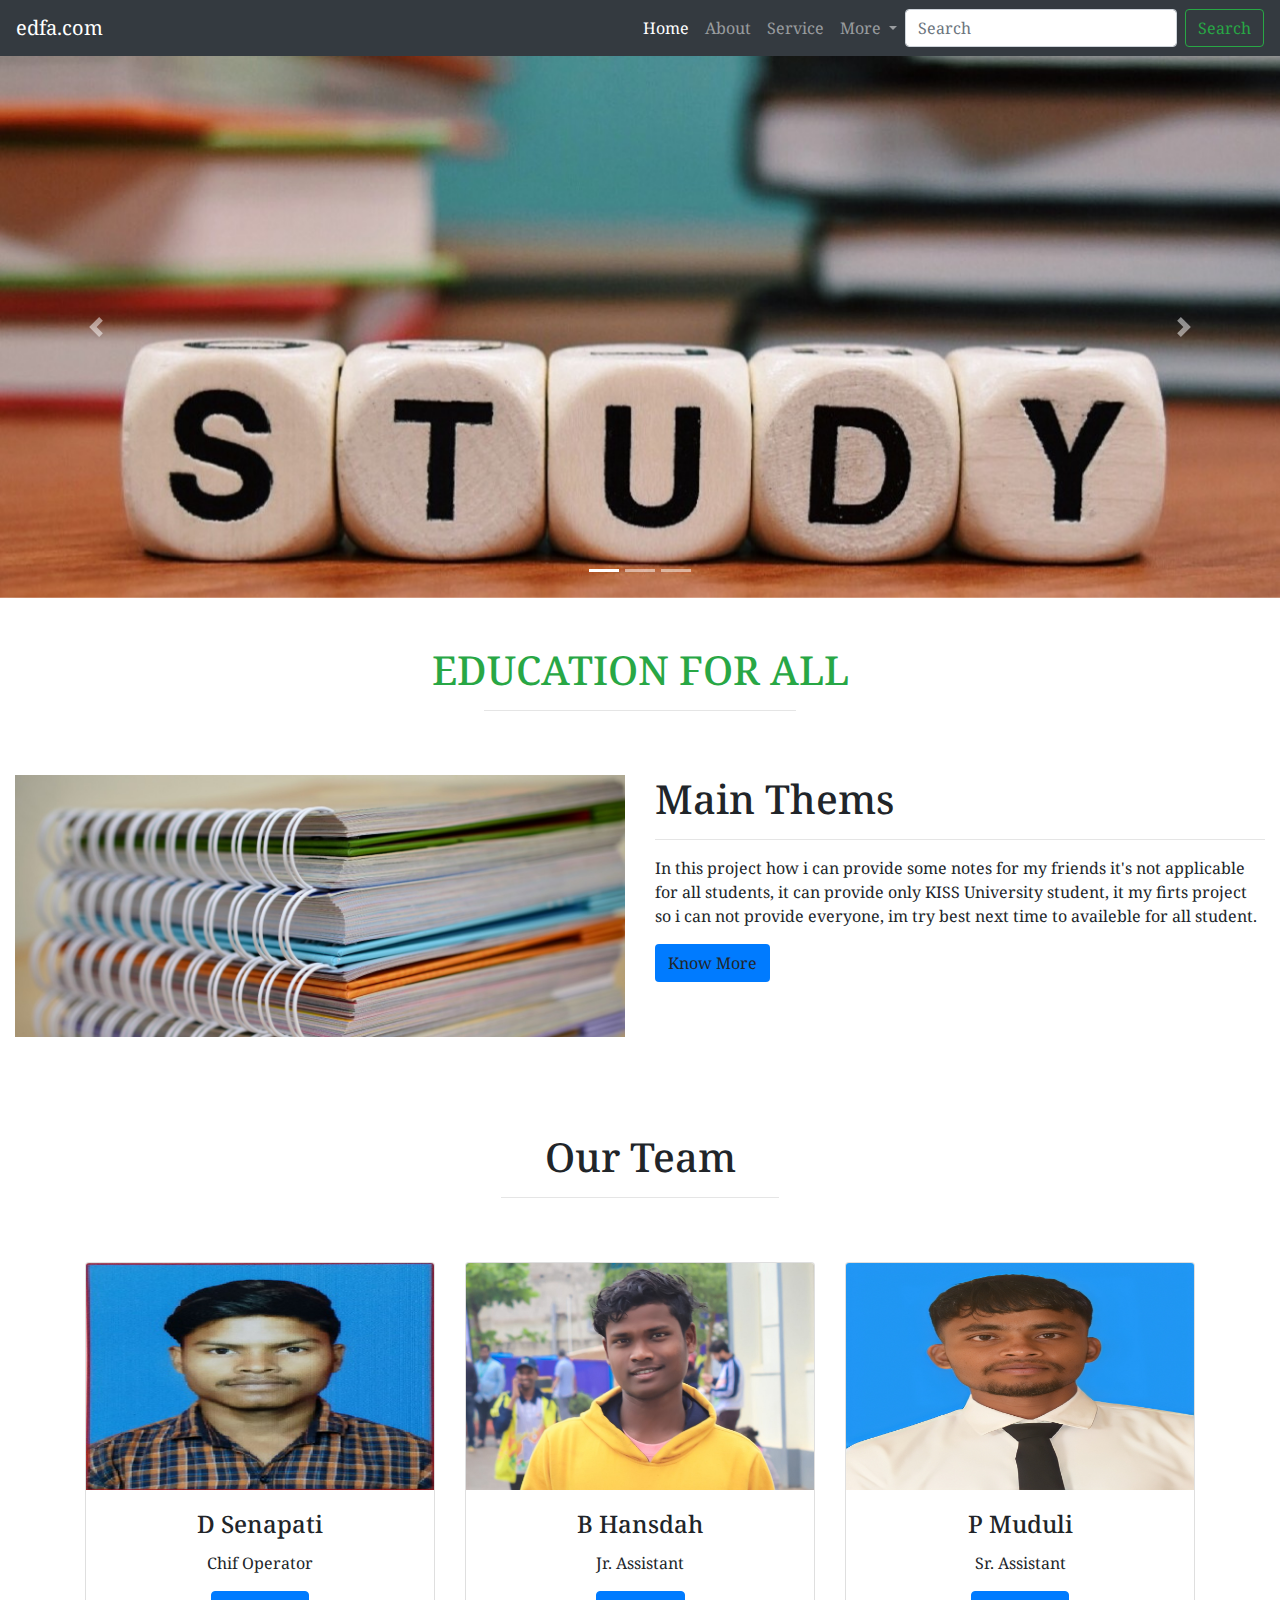
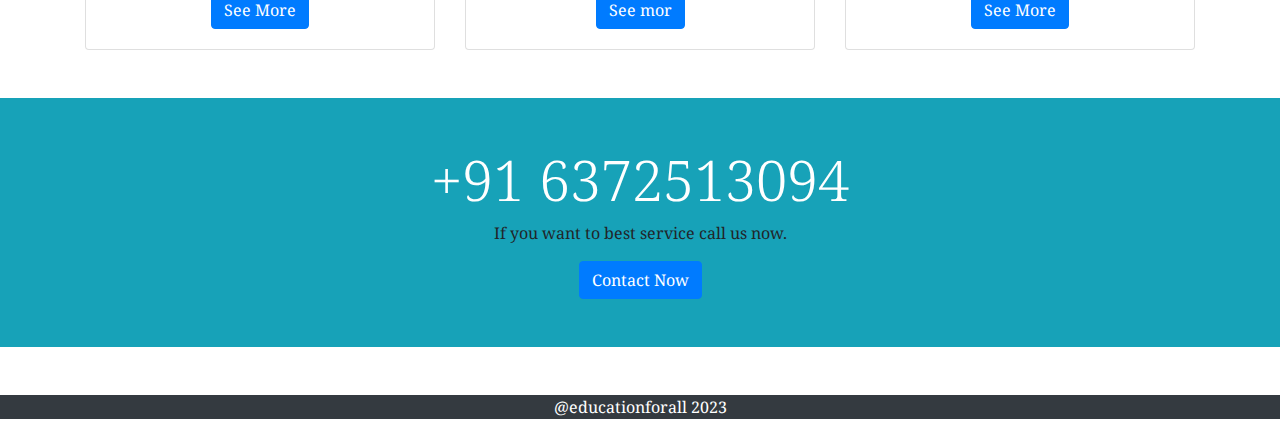
<file: index.html>
<!DOCTYPE html>
<html>
<head>
	<title></title>
	<meta charset="utf-8">
	<meta name="viewport" content="width=device-width, initial-scale=1">
	<link rel="stylesheet" href="https://maxcdn.bootstrapcdn.com/bootstrap/4.5.2/css/bootstrap.min.css">
	<link href="https://fonts.googleapis.com/css2?family=Josefin+Sans&family=Noto+Serif:wght@700&display=swap" rel="stylesheet">
   <style>
   	 *{
      	margin: 0; padding: 0; font-family: 'Josefin Sans', sans-serif;
        font-family: 'Noto Serif', serif;
      }
    
  /* Make the image fully responsive */
  .carousel-inner img {
    width: 100%;
    height: 100%;
  }
  </style>
</head>
<body>
    <header>
          <nav class="navbar navbar-expand-lg navbar-dark bg-dark">
  <a class="navbar-brand" href="#">edfa.com</a>
  <button class="navbar-toggler" type="button" data-toggle="collapse" data-target="#navbarSupportedContent" aria-controls="navbarSupportedContent" aria-expanded="false" aria-label="Toggle navigation">
    <span class="navbar-toggler-icon"></span>
  </button>

  <div class="collapse navbar-collapse" id="navbarSupportedContent">
    <ul class="navbar-nav ml-auto">
      <li class="nav-item active">
        <a class="nav-link" href="index.html">Home <span class="sr-only">(current)</span></a>
      </li>
      <li class="nav-item">
        <a class="nav-link" href="About us.html">About</a>
      </li>
      <li class="nav-item">
        <a class="nav-link" href="service.html">Service</a>
      </li>
      <li class="nav-item dropdown">
        <a class="nav-link dropdown-toggle" href="#" id="navbarDropdown" role="button" data-toggle="dropdown" aria-haspopup="true" aria-expanded="false">
          More
        </a>
        <div class="dropdown-menu" aria-labelledby="navbarDropdown">
          <a class="dropdown-item" href="teach.html">Lecture</a>
          <a class="dropdown-item" href="https://kiss.ac.in/">Collage</a>
          <div class="dropdown-divider"></div>
          <a class="dropdown-item" href="mfile">Notes</a>
		<a class="dropdown-item" href="#">My File</a>
        </div>
      </li>
      
    </ul>
    <form class="form-inline my-2 my-lg-0">
      <input class="form-control mr-sm-2" type="search" placeholder="Search" aria-label="Search">
      <button class="btn btn-outline-success my-2 my-sm-0" type="submit">Search</button>
    </form>
  </div>
</nav>
   


<div id="demo" class="carousel slide" data-ride="carousel">

  <!-- Indicators -->
  <ul class="carousel-indicators">
    <li data-target="#demo" data-slide-to="0" class="active"></li>
    <li data-target="#demo" data-slide-to="1"></li>
    <li data-target="#demo" data-slide-to="2"></li>
  </ul>
  
  <!-- The slideshow -->
  <div class="carousel-inner">
    <div class="carousel-item active">
      <img src="image17.jpg" alt="Los Angeles" width="1100" height="500">
    </div>
    <div class="carousel-item">
      <img src="img4.jpg" alt="Chicago" width="1100" height="500">
    </div>
    <div class="carousel-item">
      <img src="IMG5.jpg" alt="New York" width="1100" height="500">
    </div>
  </div>
  
  <!-- Left and right controls -->
  <a class="carousel-control-prev" href="#demo" data-slide="prev">
    <span class="carousel-control-prev-icon"></span>
  </a>
  <a class="carousel-control-next" href="#demo" data-slide="next">
    <span class="carousel-control-next-icon"></span>
  </a>
</div>
   </header>
<section>
	 <div class="container-fluid">
        	<h1 class="text-center text-success text-capitalize pt-5">EDUCATION FOR ALL</h1>
        	<hr class="w-25 mx-auto pt-5">

        	<div class="row mb-5">
        		<div class="col-lg-6 col-md-6 col-12"><img src="pex2.jpg" class="img-fluid"></div>
        		<div class="col-lg-6 col-md-6 col-12">
        			<h1>Main Thems</h1>
        			<hr>
        			<p>In this project how i can provide some notes for my friends it's not applicable for all students, it can provide only KISS University student, it my firts project so i can not provide everyone, im try best next time to availeble for all student.</p>
        			<button class="btn bg-primary">Know More</button>
        		</div>
        	</div>
        </div>
</section>



<section>
   

   <div class="container">
        	<h1 class="text-center text-capitalize pt-5">Our Team</h1>
        	<hr class="w-25 mx-auto pt-5">
           

    <div class="row text-center mb-5">
     <div class="col-lg-4 col-md-4 col-12">
     	<div class="card" ">
           <img class="card-img-top" src="ss.jpg" alt="Card image">
           <div class="card-body">
           <h4 class="card-title">D Senapati</h4>
           <p class="card-text">Chif Operator</p>
           <a href="#" class="btn btn-primary">See More</a>
           </div>
        </div>
     </div>
     <div class="col-lg-4 col-md-4 col-12">
     	<div class="card" >
           <img class="card-img-top" src="IMG9.jpg" alt="Card image">
           <div class="card-body">
           <h4 class="card-title">B Hansdah</h4>
           <p class="card-text">Jr. Assistant</p>
           <a href="#" class="btn btn-primary">See mor</a>
           </div>
        </div>
     </div>
        <div class="col-lg-4 col-md-4 col-12">
     	  <div class="card" >
           <img class="card-img-top" src="pkm.jpg" alt="Card image">
           <div class="card-body">
           <h4 class="card-title">P Muduli</h4>
           <p class="card-text">Sr. Assistant</p>
           <a href="#" class="btn btn-primary">See More</a>
          </div>
        </div>
     </div>

    </div>
    
</section>

<section class="bg-info">

      <article class="py-5 mb-5 text-center">
      	   <div>
      	   	   <h3 class="display-4 text-white">+91 6372513094</h3>
      	   	   <p>If you want to best service call us now.</p>
      	   	   <a href="Contact.html" class="btn btn-primary">Contact Now</a>
      	   </div>
      </article>

</section>
  
 <footer>
  	<p class="text-center bg-dark text-white">@educationforall 2023</p>
  </footer>



 <script src="https://ajax.googleapis.com/ajax/libs/jquery/3.5.1/jquery.min.js"></script>
  <script src="https://cdnjs.cloudflare.com/ajax/libs/popper.js/1.16.0/umd/popper.min.js"></script>
  <script src="https://maxcdn.bootstrapcdn.com/bootstrap/4.5.2/js/bootstrap.min.js"></script>
</body>
</html>
</file>
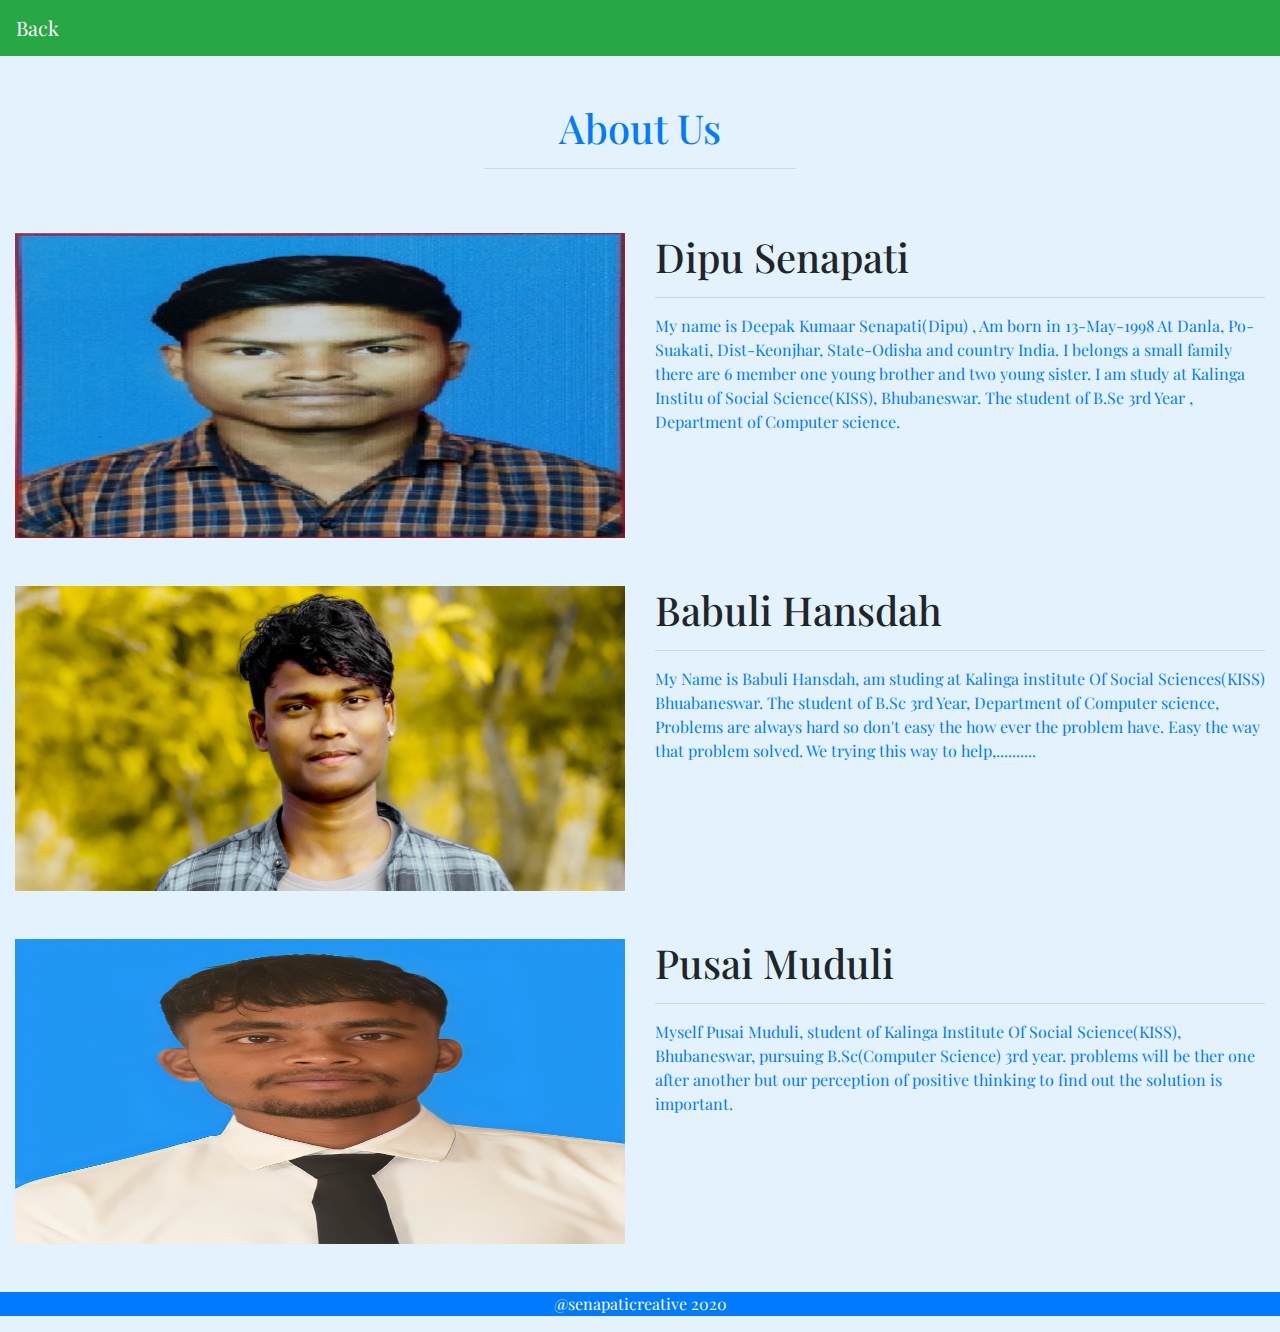
<file: About us.html>
<!DOCTYPE html>
<html>
<head>
	<title></title>
	<meta charset="utf-8">
	<meta name="viewport" content="width=device-width, initial-scale=1">
	<link rel="stylesheet" href="https://maxcdn.bootstrapcdn.com/bootstrap/4.5.2/css/bootstrap.min.css">
	<link href="https://fonts.googleapis.com/css2?family=Merriweather:wght@700&family=Playfair+Display:wght@500&display=swap" rel="stylesheet">
   <style>
   	 *{
      	margin: 0; padding: 0; font-family: 'Merriweather', serif;
            font-family: 'Playfair Display', serif;

        background-color: #e3f2fd;
      }
  </style>
  </head>
<body>
    <header>
          <nav class="navbar navbar-expand-lg navbar-dark bg-success">
  <a class="navbar-brand" href="index.html">Back</a>
  <button class="navbar-toggler" type="button" data-toggle="collapse" data-target="#navbarSupportedContent" aria-controls="navbarSupportedContent" aria-expanded="false" aria-label="Toggle navigation">
    <span class="navbar-toggler-icon"></span>
  </button>
          </nav>
<section>
   <div class="container-fluid">
          <h1 class="text-center text-primary text-capitalize pt-5">About us</h1>
          <hr class="w-25 mx-auto pt-5">

          <div class="row mb-5">
            <div class="col-lg-6 col-md-6 col-12"><img src="ss1.jpg" class="img-fluid"></div>
            <div class="col-lg-6 col-md-6 col-12">
              <h1>Dipu Senapati</h1>
              <hr>
              <p class="text-primary">  My name is Deepak Kumaar Senapati(Dipu) , Am born in 13-May-1998 At Danla, Po-Suakati, Dist-Keonjhar, State-Odisha and country  India. I belongs a small family there are 6 member one young brother and two young sister. I am study at Kalinga Institu of Social Science(KISS), Bhubaneswar. The student of B.Se 3rd Year , Department of Computer science.</p>
             
            </div>
          </div>
          <div class="row mb-5">
            <div class="col-lg-6 col-md-6 col-12"><img src="IMG10.jpg" class="img-fluid"></div>
            <div class="col-lg-6 col-md-6 col-12">
              <h1>Babuli Hansdah</h1>
              <hr>
              <p  class="text-primary">My Name is Babuli Hansdah, am studing at Kalinga institute Of Social Sciences(KISS) Bhuabaneswar. The student of B.Sc 3rd Year, Department of Computer science, Problems are always hard  so don't easy the how ever the problem have. Easy the way that problem solved. We trying this way to help,..........</p>
             
            </div>
          </div>
          <div class="row mb-5">
            <div class="col-lg-6 col-md-6 col-12"><img src="pks.jpg" class="img-fluid"></div>
            <div class="col-lg-6 col-md-6 col-12">
              <h1>Pusai Muduli</h1>
              <hr>
              <p class="text-primary">Myself Pusai Muduli, student of Kalinga Institute Of Social Science(KISS), Bhubaneswar, pursuing B.Sc(Computer Science) 3rd year. problems will be ther one after another but our perception of positive thinking to find out the solution is important. </p>
            
            </div>
          </div>
        </div>
</section>
       <footer>
    <p class="text-center bg-primary text-white">@senapaticreative 2020</p>
       </footer>

   </header>
   </body>
   </html>
</file>
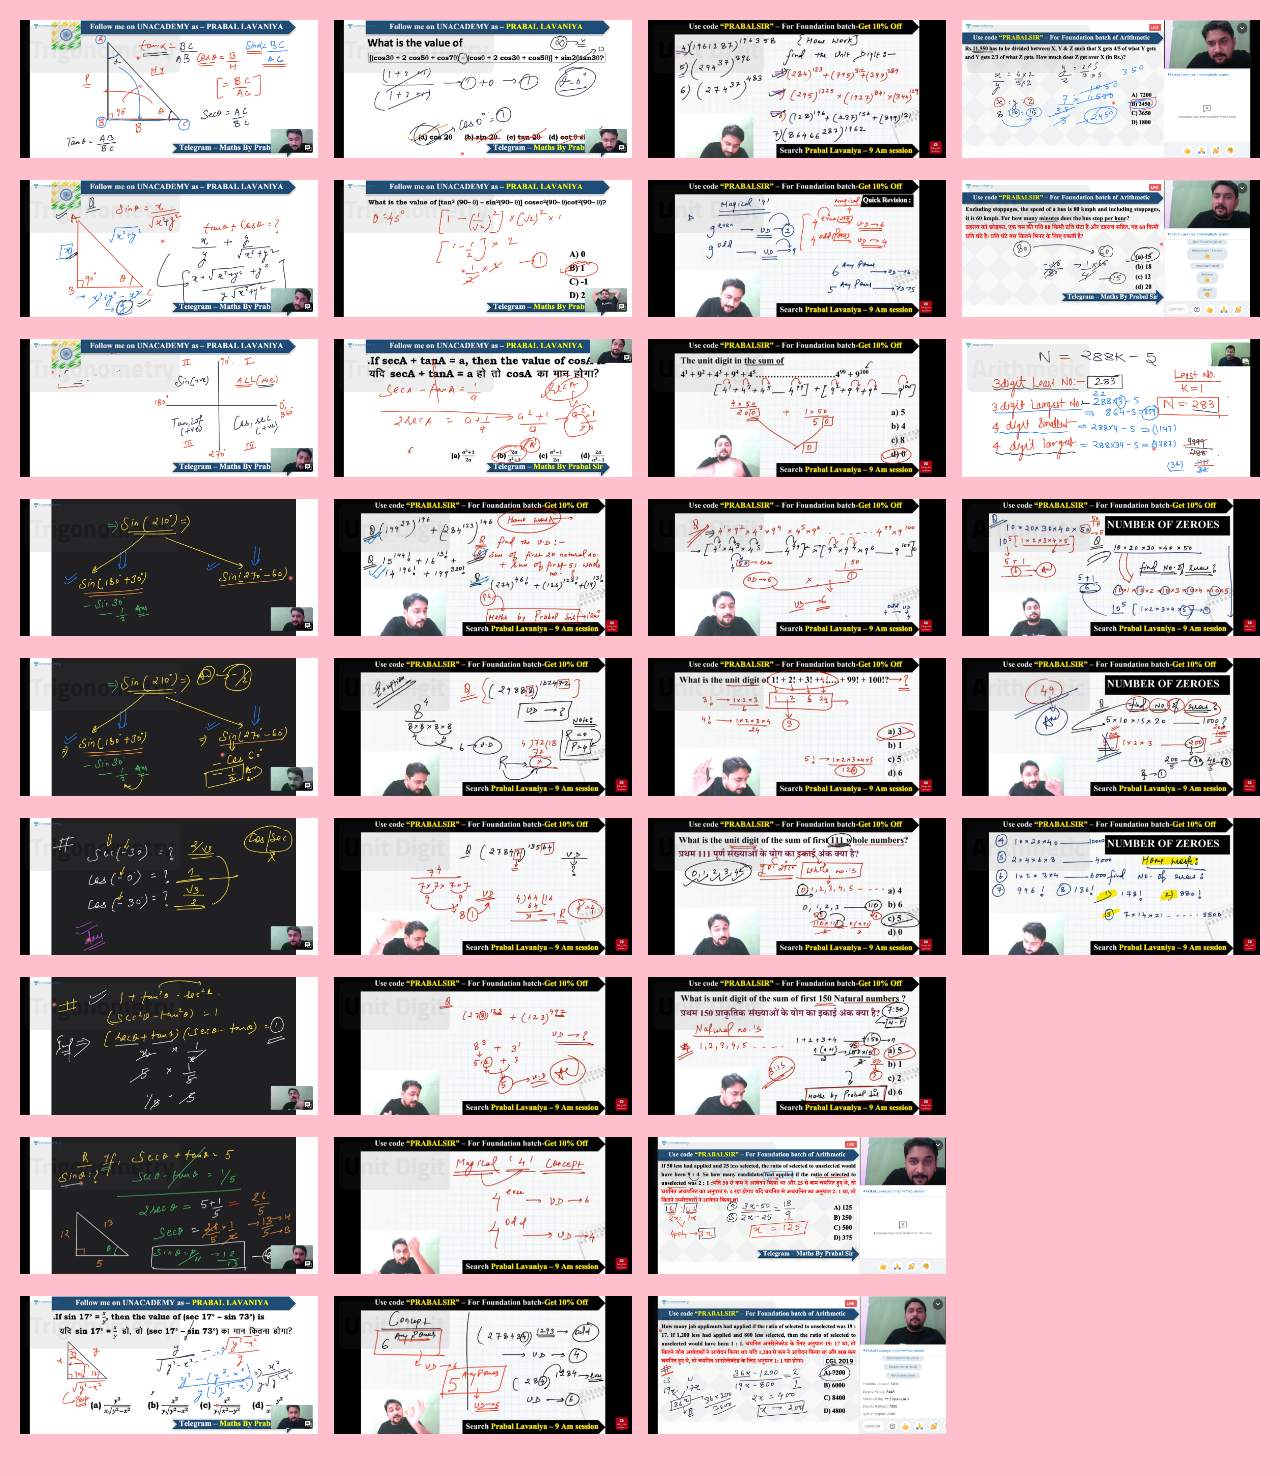
<file: file.html>
<!DOCTYPE html>
<html>

<head>
	<meta charset="utf-8">
    <meta name="viewport" content="width=device-width, initial-scale=1.0">
    <meta http-equiv="X-UA-compatible" content="ie=edge">
    <link rel="stylesheet" type="text/css" href="file.css">
	<title>image gallery</title>
</head>
<body>
	 <div class="container">
	 	<div class="image">
	 		<h1>Trigonometry</h1>
			<a href="tr (1).jpg"><img src="tr (1).jpg"></a>
	 	</div>
	 	<div class="image">
	 		<h1>Trigonometry</h1>
	 		<a href="tr (2).jpg"><img src="tr (2).jpg"></a>
	 	</div>
	 	<div class="image">
	 		<h1>Trigonometry</h1>
	 		<a href="tr (3).jpg"><img src="tr (3).jpg"></a>
	 	</div>
	 	<div class="image">
	 		<h1>Trigonometry</h1>
	 		<a href="tr (4).jpg"><img src="tr (4).jpg"></a>
	 	</div>
	 	<div class="image">
	 		<h1>Trigonometry</h1>
	 		<a href="tr (5).jpg"><img src="tr (5).jpg"></a>
	 	</div>
	 	<div class="image">
	 		<h1>Trigonometry</h1>
	 		<a href="tr (6).jpg"><img src="tr (6).jpg"></a>
	 	</div>
	 	<div class="image">
	 		<h1>Trigonometry</h1>
	 		<a href="tr (7).jpg"><img src="tr (7).jpg"></a>
	 	</div>
	 	
	 	<div class="image">
	 		<h1>Trigonometry</h1>
	 		<a href="tr (8).jpg"><img src="tr (8).jpg"></a>
	 	</div>
	 	<div class="image">
	 		<h1>Trigonometry</h1>
	 		<a href="tr (9).jpg"><img src="tr (9).jpg"></a>
	 	</div>
	 	<div class="image">
	 		<h1>Trigonometry</h1>
	 		<a href="tr (10).jpg"><img src="tr (10).jpg"></a>
	 	</div>
	 	<div class="image">
	 		<h1>Trigonometry</h1>
	 		<a href="tr (11).jpg"><img src="tr (11).jpg"></a>
	 	</div>
	 	<div class="image">
	 		<h1>Trigonometry</h1>
	 		<a href="tr (12).jpg"><img src="tr (12).jpg"></a>
	 	</div>
	 	<div class="image">
	 		<h1>Unit Digit</h1>
	 		<a href="ud (1).jpg"><img src="ud (1).jpg"></a>
	 	</div>
	 	<div class="image">
	 		<h1>Unit Digit</h1>
	 		<a href="ud (2).jpg"><img src="ud (2).jpg"></a>
	 	</div>
	 	<div class="image">
	 		<h1>Unit Digit</h1>
	 		<a href="ud (3).jpg"><img src="ud (3).jpg"></a>
	 	</div>
	 	<div class="image">
	 		<h1>Unit Digit</h1>
	 		<a href="ud (4).jpg"><img src="ud (4).jpg"></a>
	 	</div>
	 	<div class="image">
	 		<h1>Unit Digit</h1>
	 		<a href="ud (5).jpg"><img src="ud (5).jpg"></a>
	 	</div>
	 	<div class="image">
	 		<h1>Unit Digit</h1>
	 		<a href="ud (6).jpg"><img src="ud (6).jpg"></a>
	 	</div>
	 	<div class="image">
	 		<h1>Unit Digit</h1>
	 		<a href="ud (7).jpg"><img src="ud (7).jpg"></a>
	 	</div>
	 	<div class="image">
	 		<h1>Unit Digit</h1>
	 		<a href="ud (8).jpg"><img src="ud (8).jpg"></a>
	 	</div>
	 		 	<div class="image">
	 		<h1>Unit Digit</h1>
	 		<a href="ud (9).jpg"><img src="ud (9).jpg"></a>
	 	</div>
	 		 	<div class="image">
	 		<h1>Unit Digit</h1>
	 	        <a href="ud (10).jpg"><img src="ud (10).jpg"></a>
	 	</div>
	 		 	<div class="image">
	 		<h1>Unit Digit</h1>
	 		<a href="ud (11).jpg"><img src="ud (11).jpg"></a>
	 	</div>
	 		 <div class="image">
	 		<h1>Unit Digit</h1>
	 		<a href="ud (12).jpg"><img src="ud (12).jpg"></a>
	 	</div>
	 		 	<div class="image">
	 		<h1>Unit Digit</h1>
	 		<a href="ud (13).jpg"><img src="ud (13).jpg"></a>
	 	</div>
	 	<div class="image">
	 		<h1>Arithmetic</h1>
	 		<a href="ar (1).jpg"><img src="ar (1).jpg"></a>
	 	</div>
	 	<div class="image">
	 		<h1>Arithmetic</h1>
	 		<a href="ar (2).jpg"><img src="ar (2).jpg"></a>
	 	</div>
	 	<div class="image">
	 		<h1>Arithmetic</h1>
	 		<a href="ar (3).jpg"><img src="ar (3).jpg"></a>
	 	</div>
	 	<div class="image">
	 		<h1>Arithmetic</h1>
	 		<a href="ar (4).jpg"><img src="ar (4).jpg"></a>
	 	</div>
	 	<div class="image">
	 		<h1>Arithmetic</h1>
	 		<a href="ar (5).jpg"><img src="ar (5).jpg"></a>
	 	</div>
	 	<div class="image">
	 		<h1>Arithmetic</h1>
	 		<a href="ar (6).jpg"><img src="ar (6).jpg"></a>
	 	</div>
	 	<div class="image">
	 		<h1>Arithmetic</h1>
	 		<a href="ar (7).jpg"><img src="ar (7).jpg"></a>
	 	</div>
	 	<div class="image">
	 		<h1>Arithmetic</h1>
	 		<a href="ar (8).jpg"><img src="ar (8).jpg"></a>
	 	</div>

	 </div>

</body>
</html>
</file>
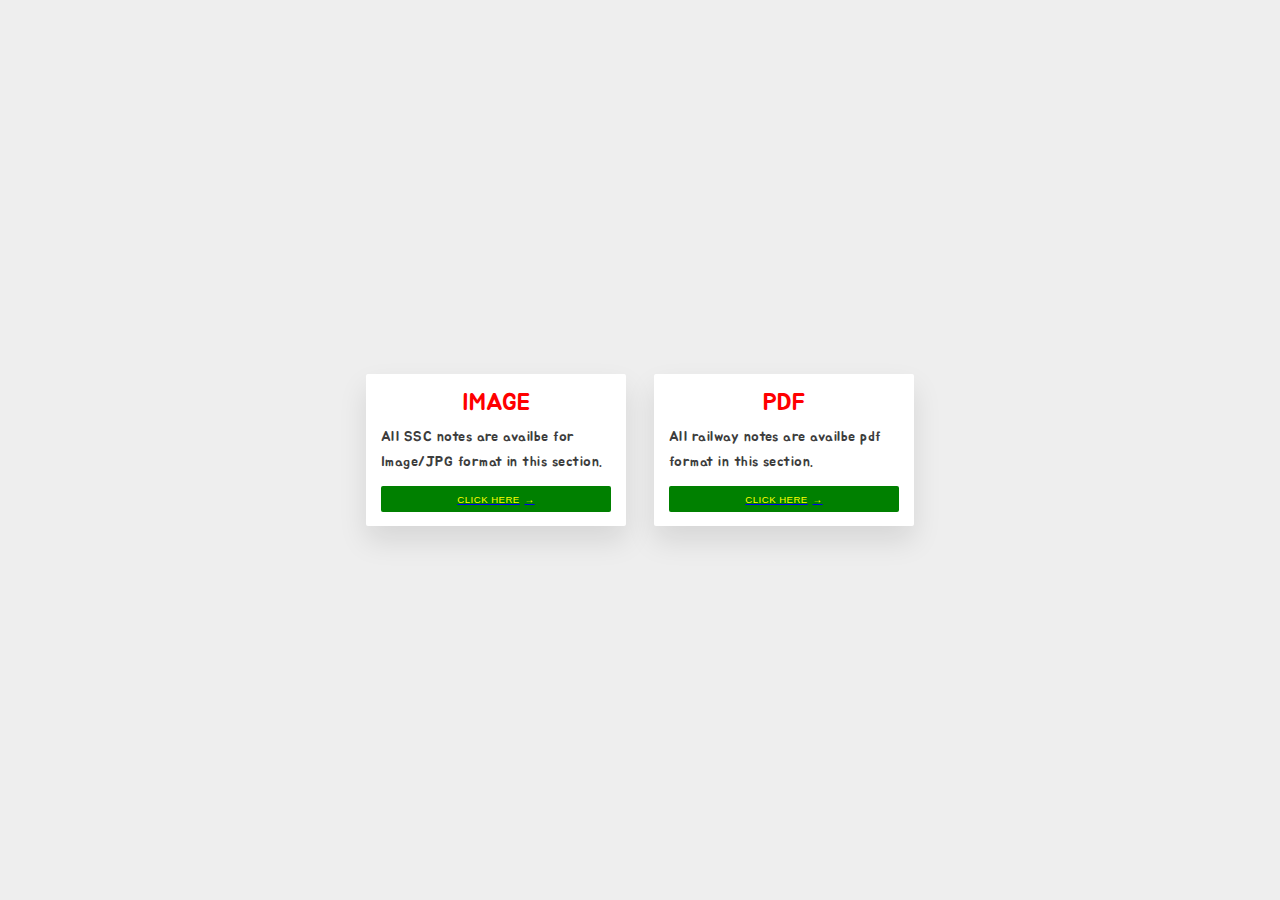
<file: format.html>
<!DOCTYPE html>
<html lang="en">
<head>
      <meta charset="utf-8">
      <meta name="viewport" content="wdth=device-width, initial-scale=1.0" >
      <title>Format</title>
      <link rel="stylesheet" type="text/css" href="format.css">
      <link rel="preconnect" href="https://fonts.gstatic.com">
      <link href="https://fonts.googleapis.com/css2?family=Jua&display=swap" rel="stylesheet">
</head>
<body>
     <div class="gird">
           <div class="grid-item">
                 <div class="card">
                    
                      <div class="card-content">
                            <h1 class="card-header">IMAGE</h1>
                            <p class="card-text">All SSC notes are availbe for Image/JPG format in this section.</p>
                            <a href="file.html"><button class="card-btn">
                                  CLICK HERE<span>&rarr;</span>
                            </button></a>
                      </div>  
                 </div>
           </div>
            <div class="grid-item">
                 <div class="card">
                     
                      <div class="card-content">
                            <h1 class="card-header">PDF</h1>
                            <p class="card-text">All railway notes are availbe  pdf format  in this section.</p>
                           <a href="#"> <button class="card-btn">
                                  CLICK HERE<span>&rarr;</span>
                            </button></a>
                      </div>  
                 </div>
           </div>
           
     </div>
</body>
</html>
</file>
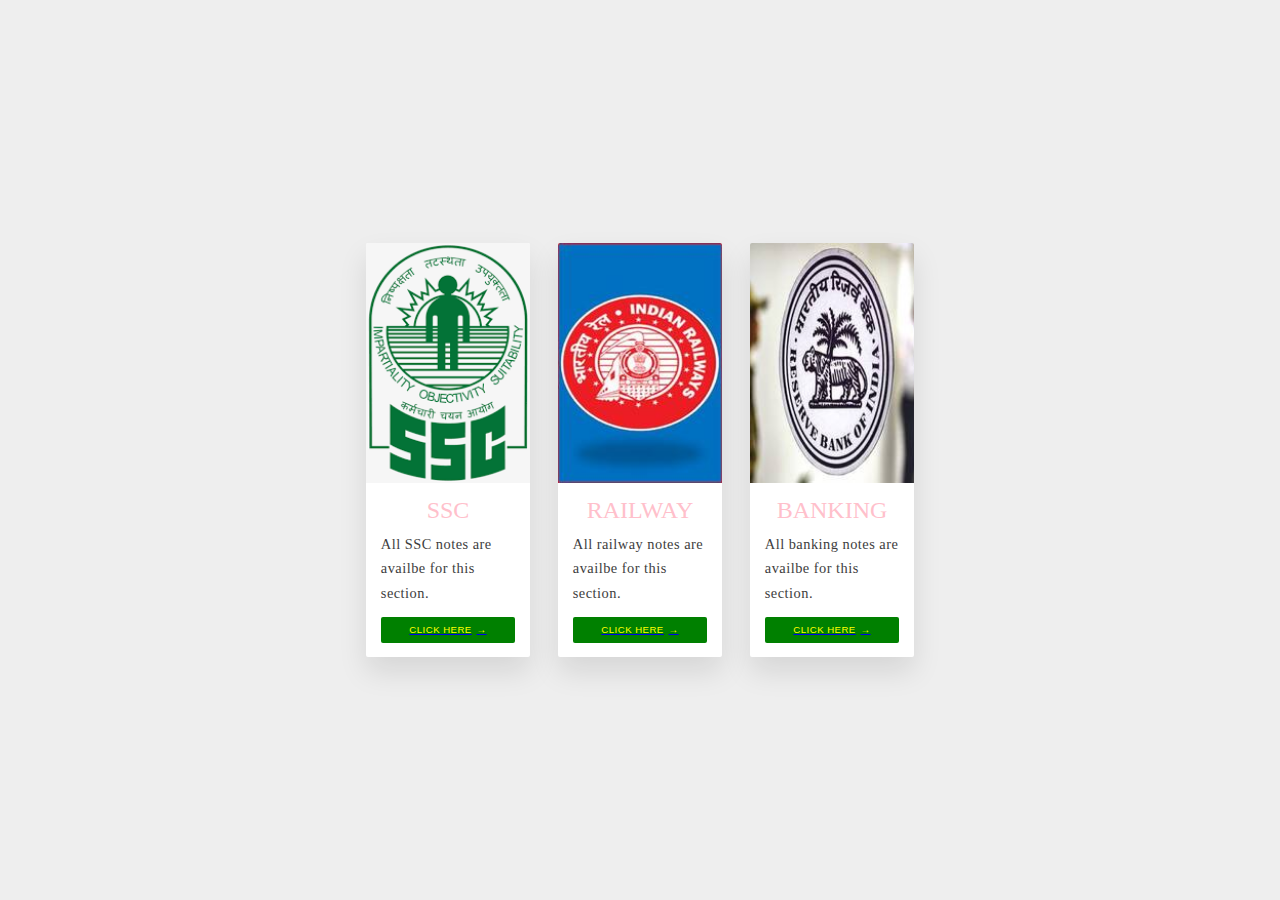
<file: mfile.html>
<!DOCTYPE html>
<html lang="en">
<head>
      <meta charset="utf-8">
      <meta name="viewport" content="wdth=device-width, initial-scale=1.0" >
      <title>file</title>
      <link rel="stylesheet" type="text/css" href="mfile.css">
</head>
<body>
     <div class="gird">
           <div class="grid-item">
                 <div class="card">
                     <img class="card-img" src="ssc.png" alt="rome">
                      <div class="card-content">
                            <h1 class="card-header">SSC</h1>
                            <p class="card-text">All SSC notes are availbe for this section.</p>
                            <a href="format.html"><button class="card-btn">
                                  CLICK HERE<span>&rarr;</span>
                            </button></a>
                      </div>  
                 </div>
           </div>
            <div class="grid-item">
                 <div class="card">
                     <img class="card-img" src="rh.jpg" alt="rh">
                      <div class="card-content">
                            <h1 class="card-header">RAILWAY</h1>
                            <p class="card-text">All railway notes are availbe for this section.</p>
                           <a href="#"><button class="card-btn">
                                  CLICK HERE<span>&rarr;</span>
                            </button></a>
                      </div>  
                 </div>
           </div>
            <div class="grid-item">
                 <div class="card">
                     <img class="card-img" src="bk.jpg" alt="bk">
                      <div class="card-content">
                            <h1 class="card-header">BANKING</h1>
                            <p class="card-text">All banking notes are availbe for this section.</p>
                           <a href="#"><button class="card-btn">
                                  CLICK HERE<span>&rarr;</span>
                            </button></a>
                      </div>  
                 </div>
           </div>
     </div>
</body>
</html>
</file>
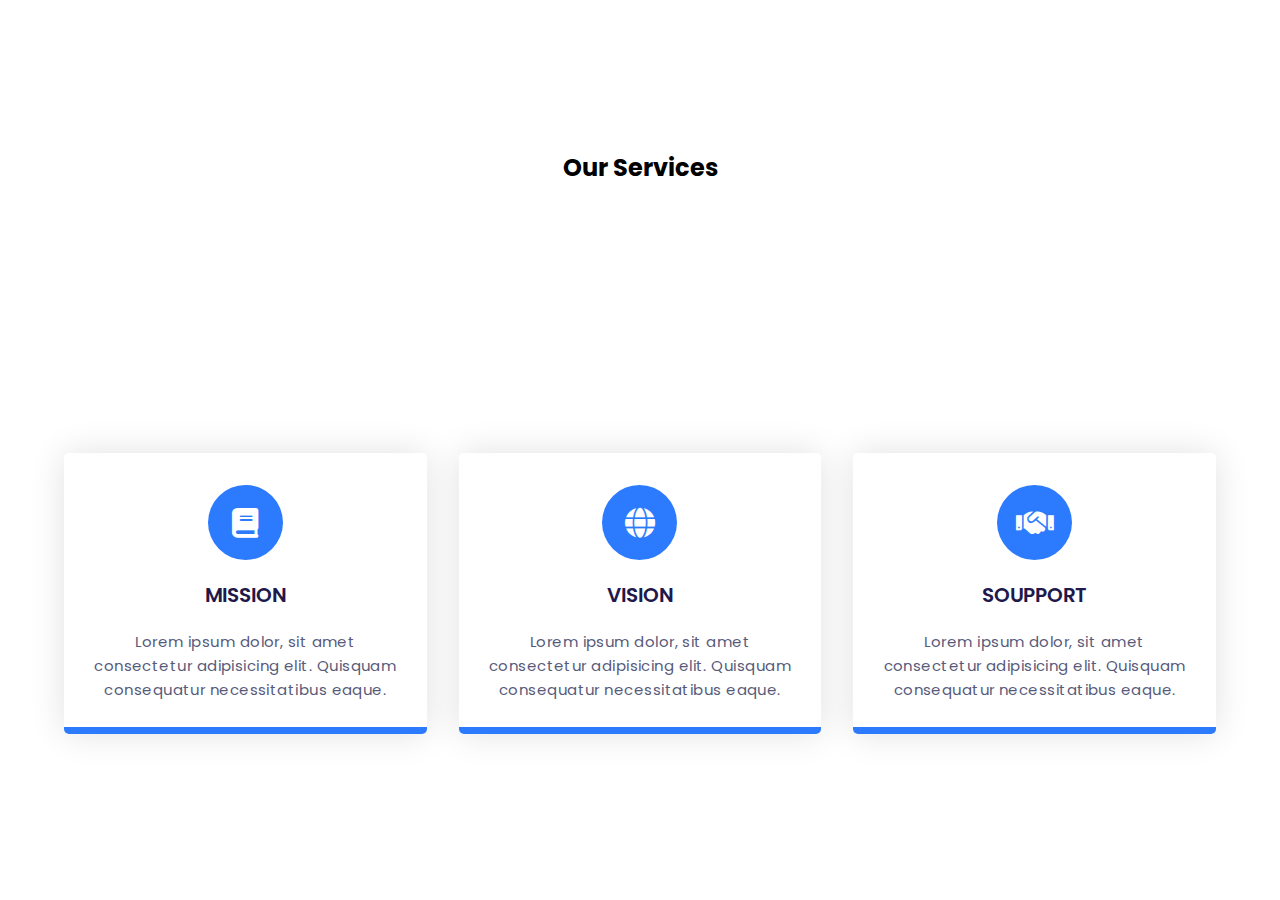
<file: service.html>
<!DOCTYPE html>
<html lang="en">
  <head>
    <meta name="viewport" content="width=device-width, initial-scale=1.0" />
    <title>Responsive Services Section</title>
    <!-- Font Awesome CDN-->
    <link
      rel="stylesheet"
      href="https://cdnjs.cloudflare.com/ajax/libs/font-awesome/6.0.0-beta3/css/all.min.css"
    />
    <!-- Google Font -->
    <link
      href="https://fonts.googleapis.com/css2?family=Poppins:wght@400;500;600&display=swap"
      rel="stylesheet"
    />
    <!-- Stylesheet -->
    <link rel="stylesheet" href="service.css" />
  </head>
  <body>
    <section>
      <div class="row">
        <h2 class="section-heading">Our Services</h2>
      </div>
      <div class="row">
        <div class="column">
          <div class="card">
            <div class="icon-wrapper">
              <i class="fa fa-book"></i>
            </div>
            <h3>MISSION</h3>
            <p>
              Lorem ipsum dolor, sit amet consectetur adipisicing elit. Quisquam
              consequatur necessitatibus eaque.
            </p>
          </div>
        </div>
        <div class="column">
          <div class="card">
            <div class="icon-wrapper">
              <i class="fa fa-globe"></i>
            </div>
            <h3>VISION</h3>
            <p>
              Lorem ipsum dolor, sit amet consectetur adipisicing elit. Quisquam
              consequatur necessitatibus eaque.
            </p>
          </div>
        </div>
    
        <div class="column">
          <div class="card">
            <div class="icon-wrapper">
              <i class="fa fa-handshake"></i>
            </div>
            <h3>SOUPPORT</h3>
            <p>
              Lorem ipsum dolor, sit amet consectetur adipisicing elit. Quisquam
              consequatur necessitatibus eaque.
            </p>
          </div>
        </div>
        
      </div>
    </section>
  </body>
</html>
</file>
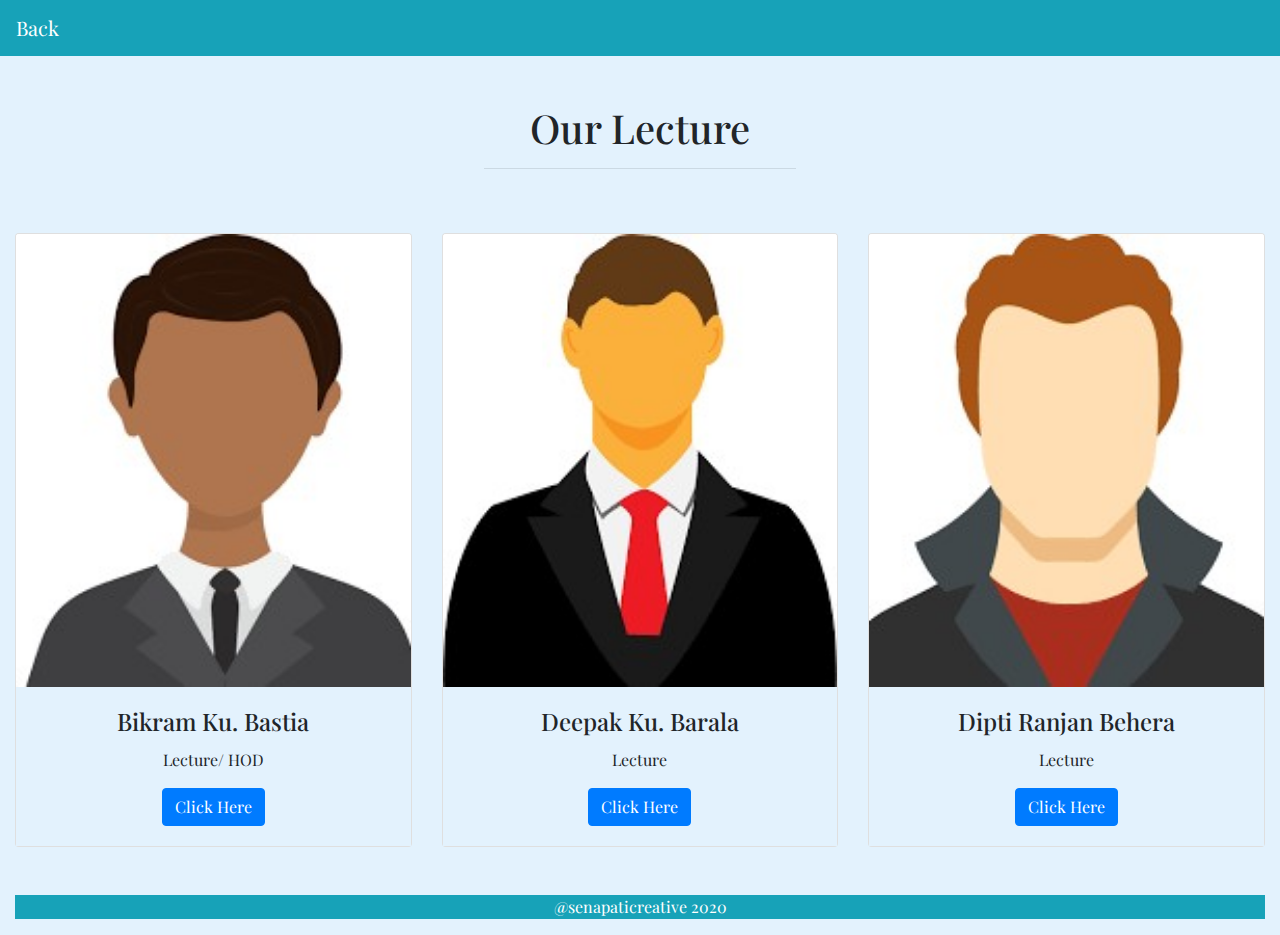
<file: teach.html>
<!DOCTYPE html>
<html>
<head>
	<title></title>
		<meta charset="utf-8">
	<meta name="viewport" content="width=device-width, initial-scale=1">
	<link rel="stylesheet" href="https://maxcdn.bootstrapcdn.com/bootstrap/4.5.2/css/bootstrap.min.css">
	<link href="https://fonts.googleapis.com/css2?family=Merriweather:wght@700&family=Playfair+Display:wght@500&display=swap" rel="stylesheet">
   <style>
   	 *{
      	margin: 0; padding: 0; font-family: 'Merriweather', serif;
            font-family: 'Playfair Display', serif;

        background-color: #e3f2fd;
      }
  </style>
</head>
<body>
     <header>
          <nav class="navbar navbar-expand-lg navbar-dark bg-info">
            <a class="navbar-brand" href="index.html">Back</a>
            <button class="navbar-toggler" type="button" data-toggle="collapse" data-target="#navbarSupportedContent" aria-controls="navbarSupportedContent" aria-expanded="false" aria-label="Toggle navigation">
           <span class="navbar-toggler-icon"></span>
            </button>
          </nav>
</header>
 <div class="container-fluid">
        	<h1 class="text-center text-capitalize pt-5">Our Lecture</h1>
        	<hr class="w-25 mx-auto pt-5">
           

    <div class="row text-center mb-5">
     <div class="col-lg-4 col-md-4 col-12">
     	<div class="card">
           <img class="card-img-top" src="5.jpg" alt="Card image">
           <div class="card-body">
           <h4 class="card-title">Bikram Ku. Bastia</h4>
           <p class="card-text">Lecture/ HOD</p>
           <a href="bikram sir.pdf" class="btn btn-primary">Click Here</a>
           </div>
        </div>
     </div>
     <div class="col-lg-4 col-md-4 col-12">
     	<div class="card" >
           <img class="card-img-top" src="3.jpg" alt="Card image">
           <div class="card-body">
           <h4 class="card-title">Deepak Ku. Barala</h4>
           <p class="card-text">Lecture</p>
           <a href="note1.pdf" class="btn btn-primary">Click Here</a>
           </div>
        </div>
     </div>
        <div class="col-lg-4 col-md-4 col-12">
     	  <div class="card" >
           <img class="card-img-top" src="1.jpg" alt="Card image">
           <div class="card-body">
           <h4 class="card-title">Dipti Ranjan Behera</h4>
           <p class="card-text">Lecture</p>
           <a href="dip1.pdf" class="btn btn-primary">Click Here</a>
          </div>
        </div>
     </div>

    </div>
   </section>
       <footer>
    <p class="text-center bg-info text-white">@senapaticreative 2020</p>
       </footer>

</body>
</html>
</file>
<file: file.css>
@import url('https://fonts.googleapis.com/css2?family=Titillium+Web&display=swap');
*{
  font-family: 'Titillium Web', sans-serif;
  transform-style: preserve-3d;
  margin: 0;
  padding: 0;

}

body{
	background: pink;
}

.container{
	position: relative;
	column-count: 4;
	padding: 20px;
}
.image{
	display: inline-block;
	margin-bottom: 10px;
	overflow: hidden;
}
img{
	width: 100%;
	transition: 0.25s case-in-out;
}
.image:hover img{
    transform: scale(1.1);
}
h1{
	color: black;
	position: absolute;
	padding: 5px;
	margin: 5px;
	font-size: 25px;
	background: #5c5c5c;
	border-radius: 5px;
	opacity: 0.1;
	z-index: 1;
	transition: 0.25 ease-in-out;
}
.image:hover h1{
	opacity: 0.9;
}

@media screen and (max-width: 1024px){
	h1{
		font-size: 20px;
	}
}

@media screen and (max-width: 768px){
	.container{
		column-count:3;
	}
}
@media screen and (max-width: 425px){
	.container{
		column-count: 2;
	}
	h1{
		font-size: 12px;
	}
}
@media screen and (max-width: 375px){
	.container{
		column-count: 1;
	}
	h1{
		font-size: 15px;
	}
}
</file>
<file: format.css>
@import url('https://fonts.googleapis.com/css2?family=Jua&display=swap');
*{
	padding: 0;
	margin: 0;
	
}

body{
	background-color: black;
   font-family: 'Jua', sans-serif;
}

.container{
	margin: 20px 40px;
	color: pink;
	 
}	

.heading{
	font-size: 60px;
	color: white;
}

.profiles{
	display: flex;
	justify-content: space-around;
	margin: 20px 80px;
}

.profile{
	flex-basis: 260px;
}

.profile .profile-image{
	height: 260px;
	width: 260px;
	border-radius: 50%;
	filter: grayscale(100%);
	cursor: pointer;
	transition: 400ms;
}
.profile:hover .profile-image{
    filter: grayscale(0);
}

.user-name{
	margin-top: 30px;
	font-size: 35px;
}

.profile p{
	font-size: 16px;
	margin-top: 20px;
	text-align: justify;
}

*{
	margin: 0;
	padding: 0;
} 
 html{
 	box-sizing: border-box;
 	font-size: 30%;
 }

 body{
 	background-color: #eee;
 	display: flex;
 	justify-content: center;
 	align-items: center;
 	min-height: 100vh;
 }

 .gird{
 	display: grid;
 	width: 114em;
 	grid-gap: 6rem;
 	grid-template-columns: repeat(auto-fit, minmax(30rem, 1fr));
 	align-items: start;
 }

 .grid-item {
 	background-color: #fff;
 	border-radius: 0.4rem;
 	overflow: hidden;
 	box-shadow: 0 3rem 6rem rgba(0,0,0,0.1);
 	cursor: pointer;
 	transition: 0.2s;
 }
.grid-item:hover{
	transform: translate(-0.5%);
	box-shadow: 0 4rem 8rem rgba(0,0,0,0.5);
}
.card-content{
	padding: 3rem;
}
.card-header{
	font-size: 5rem;
	font-weight: 500;
	color: red;
	margin-bottom: 1.5rem;
	text-align: center;
}
.card-text{
	font-size: 3rem;
	letter-spacing: 0.1rem;
	line-height: 1.7;
	color: #3d3d3d;
	margin-bottom: 2.5rem;


}
.card-btn{
	display: block;
	width: 100%;
	padding: 1.5rem;
	font-size: 2rem;
	text-align: center;
	color: yellow;
	background-color:green;
	border: none;
	border-radius: 0.4rem;
	transition: 0.2s;
	cursor: pointer;
	letter-spacing: 0.1rem;
}
.card-btn span{
	margin-left: 1rem;
	transition: 0.2s;
}
.card-btn:hover,
.card-btn:active {
      background-color: #c2cffc;
}
.card-btn:span,
.card-btn:span{
	margin-left: 1.5rem;
} 
@media only screen and (max-width: 60em){
	body{
		padding: 3rem;
	}
	.gird{
       grid-gap: 3rem;
	}
}
</file>
<file: mfile.css>
*{
	margin: 0;
	padding: 0;
} 
 html{
 	box-sizing: border-box;
 	font-size: 30%;
 }

 body{
 	background-color: #eee;
 	display: flex;
 	justify-content: center;
 	align-items: center;
 	min-height: 100vh;
 }

 .gird{
 	display: grid;
 	width: 114em;
 	grid-gap: 6rem;
 	grid-template-columns: repeat(auto-fit, minmax(30rem, 1fr));
 	align-items: start;
 }

 .grid-item {
 	background-color: #fff;
 	border-radius: 0.4rem;
 	overflow: hidden;
 	box-shadow: 0 3rem 6rem rgba(0,0,0,0.1);
 	cursor: pointer;
 	transition: 0.2s;
 }
.grid-item:hover{
	transform: translate(-0.5%);
	box-shadow: 0 4rem 8rem rgba(0,0,0,0.5);
}
.card-img{
	display: block;
	width: 100%;
	height: 50rem;
	object-fit: cover;
}
.card-content{
	padding: 3rem;
}
.card-header{
	font-size: 5rem;
	font-weight: 500;
	color: pink;
	margin-bottom: 1.5rem;
	text-align: center;
}
.card-text{
	font-size: 3rem;
	letter-spacing: 0.1rem;
	line-height: 1.7;
	color: #3d3d3d;
	margin-bottom: 2.5rem;


}
.card-btn{
	display: block;
	width: 100%;
	padding: 1.5rem;
	font-size: 2rem;
	text-align: center;
	color: yellow;
	background-color:green;
	border: none;
	border-radius: 0.4rem;
	transition: 0.2s;
	cursor: pointer;
	letter-spacing: 0.1rem;
}
.card-btn span{
	margin-left: 1rem;
	transition: 0.2s;
}
.card-btn:hover,
.card-btn:active {
      background-color: #c2cffc;
}
.card-btn:span,
.card-btn:span{
	margin-left: 1.5rem;
} 
@media only screen and (max-width: 60em){
	body{
		padding: 3rem;
	}
	.gird{
       grid-gap: 3rem;
	}
}
</file>
<file: service.css>
* {
  padding: 0;
  margin: 0;
  box-sizing: border-box;
  font-family: "Poppins", sans-serif;
}
section {
  height: 100vh;
  width: 100%;
  display: grid;
  place-items: center;
}
.row {
  display: flex;
  flex-wrap: wrap;
}
.column {
  width: 100%;
  padding: 0 1em 1em 1em;
  text-align: center;
}
.card {
  width: 100%;
  height: 100%;
  padding: 2em 1.5em;
  background: linear-gradient(#ffffff 50%, #2c7bfe 50%);
  background-size: 100% 200%;
  background-position: 0 2.5%;
  border-radius: 5px;
  box-shadow: 0 0 35px rgba(0, 0, 0, 0.12);
  cursor: pointer;
  transition: 0.5s;
}
h3 {
  font-size: 20px;
  font-weight: 600;
  color: #1f194c;
  margin: 1em 0;
}
p {
  color: #575a7b;
  font-size: 15px;
  line-height: 1.6;
  letter-spacing: 0.03em;
}
.icon-wrapper {
  background-color: #2c7bfe;
  position: relative;
  margin: auto;
  font-size: 30px;
  height: 2.5em;
  width: 2.5em;
  color: #ffffff;
  border-radius: 50%;
  display: grid;
  place-items: center;
  transition: 0.5s;
}
.card:hover {
  background-position: 0 100%;
}
.card:hover .icon-wrapper {
  background-color: #ffffff;
  color: #2c7bfe;
}
.card:hover h3 {
  color: #ffffff;
}
.card:hover p {
  color: #f0f0f0;
}
@media screen and (min-width: 768px) {
  section {
    padding: 0 2em;
  }
  .column {
    flex: 0 50%;
    max-width: 50%;
  }
}
@media screen and (min-width: 992px) {
  section {
    padding: 1em 3em;
  }
  .column {
    flex: 0 0 33.33%;
    max-width: 33.33%;
  }
}
</file>
